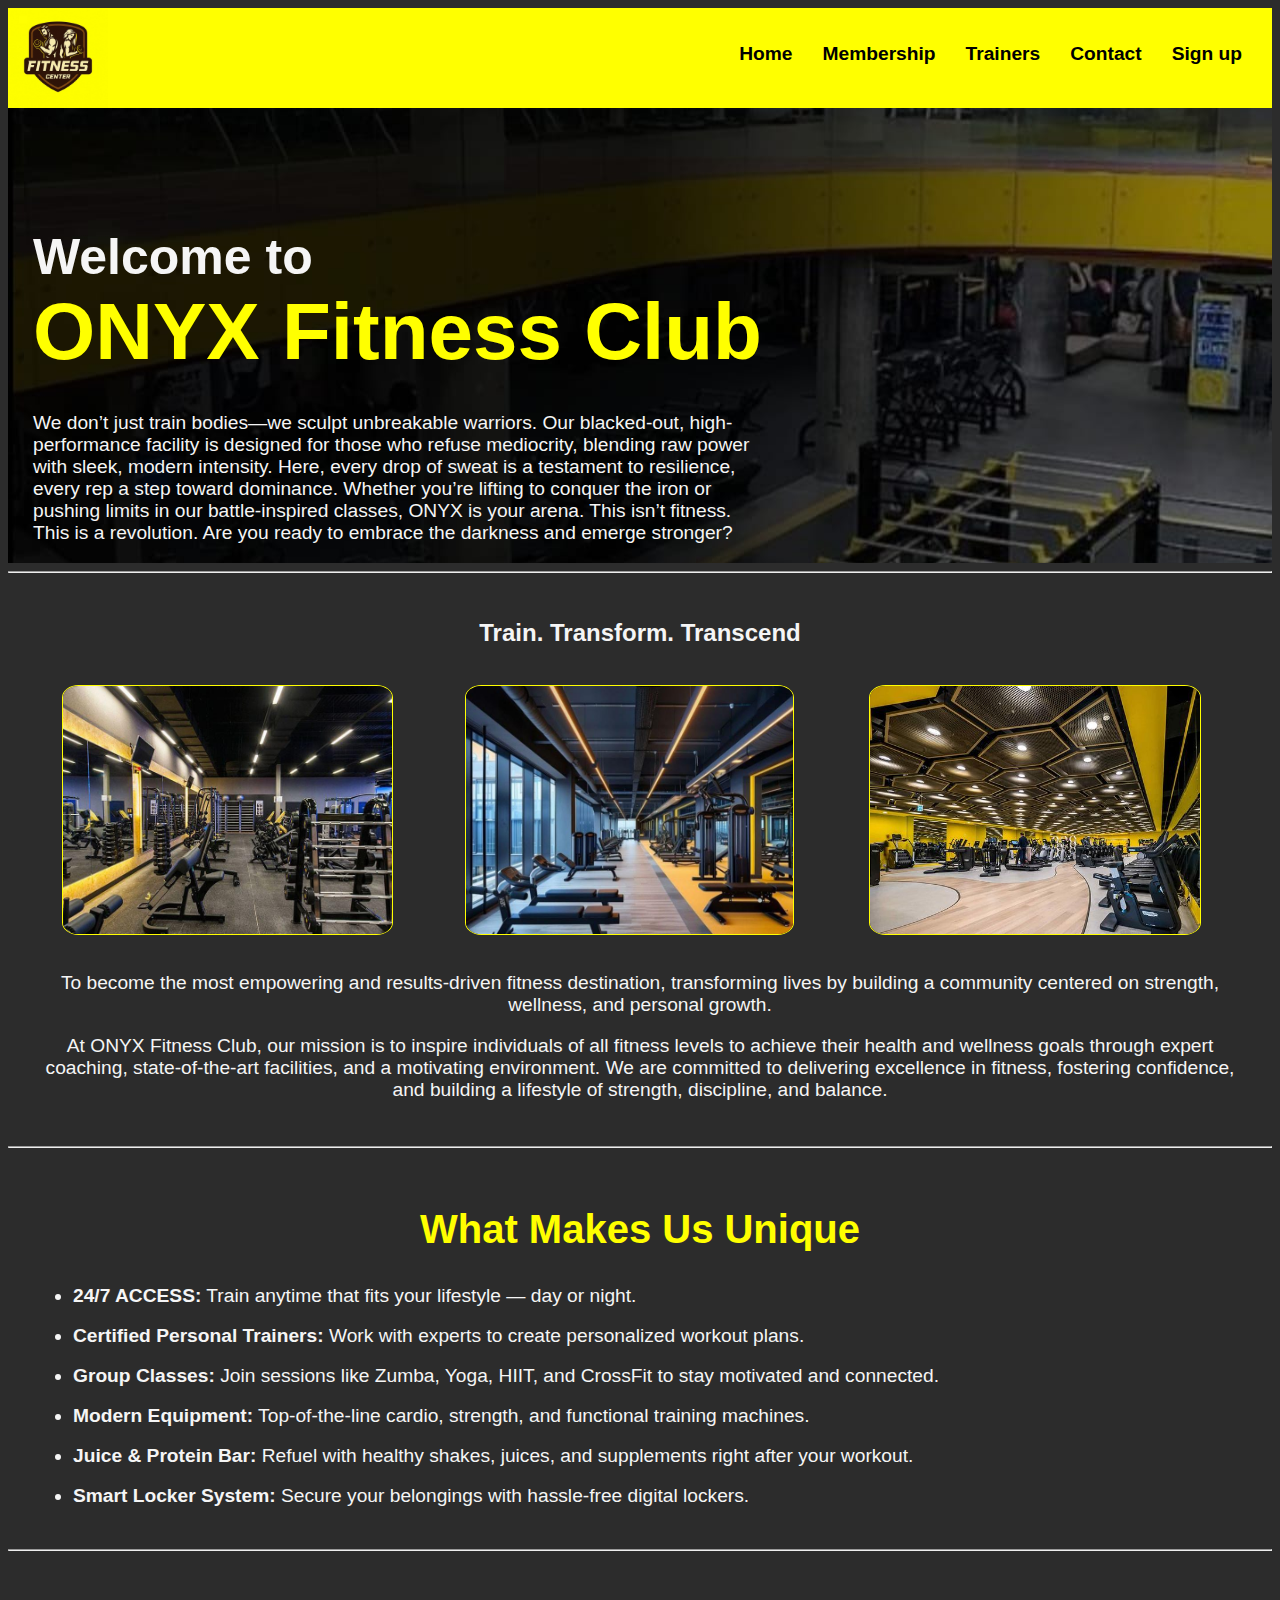
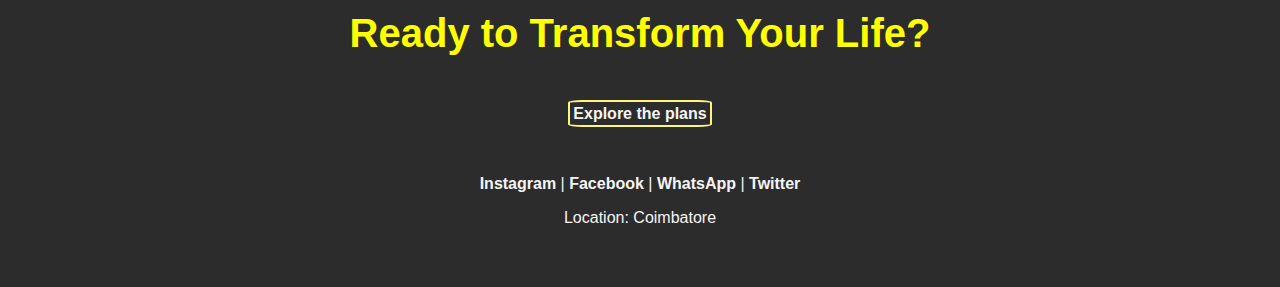
<file: index.html>
<!DOCTYPE html>
<html lang="en">
<head>
    <meta charset="UTF-8">
    <meta name="viewport" content="width=device-width, initial-scale=1.0">
    <title>Document</title>
    <link rel="stylesheet" href="style.css">
</head>
<body>
    <nav>
    <div class="navbar">
        <div class="logo">
        <a href="form.html"><b>Sign up</b></a>
        <a href="#foot"><b>Contact</b></a>
        <a href="trainer.html"><b>Trainers</b></a>
        <a href="membership.html"><b>Membership</b></a>
        <a href="index.html"><b>Home</b></a>
        </div>
            <img src="logo.jpeg" height="100px">
        </div>
        <div class="links">
        </div>
        </div>
    </nav>
    <div class="main">
    <div class="main2">
    <h1 style="font-size: 50px">Welcome to <br><span style="font-size:80px; color: yellow;">ONYX Fitness Club</span></h1>
    <p class="p1">We don’t just train bodies—we sculpt unbreakable warriors. Our blacked-out, high-performance facility is designed for those who refuse mediocrity, blending raw power with sleek, modern intensity. Here, every drop of sweat is a testament to resilience, every rep a step toward dominance. Whether you’re lifting to conquer the iron or pushing limits in our battle-inspired classes, ONYX is your arena. This isn’t fitness. This is a revolution. Are you ready to embrace the darkness and emerge stronger?</p>
    </div>
    </div>
    <hr>
    <br>
    <h2 style="color:whitesmoke; text-align: center;">Train. Transform. Transcend</h2>
    <br>
    <div class="container">
        <div class="box"><img src="WhatsApp Image 2025-06-13 at 23.32.34.jpeg"></div>
        <div class="box"><img src="WhatsApp Image 2025-06-13 at 23.32.35 (1).jpeg"></div>
        <div class="box"><img src="WhatsApp Image 2025-06-13 at 23.32.35.jpeg"></div>
    </div>
    <br><p class="p2" style="text-align: center;">To become the most empowering and results-driven fitness destination, transforming lives by building a community centered on strength, wellness, and personal growth.</p>
    <p class="p2" style="text-align: center;">At ONYX Fitness Club, our mission is to inspire individuals of all fitness levels to achieve their health and wellness goals through expert coaching, state-of-the-art facilities, and a motivating environment. We are committed to delivering excellence in fitness, fostering confidence, and building a lifestyle of strength, discipline, and balance.</p>
    <br>
    <hr>
    <br>
    <h2 style="text-align: center; color: yellow; font-size: 40px;">What Makes Us Unique</h2>
    <ul>
        <li><b>24/7 ACCESS:</b> Train anytime that fits your lifestyle — day or night.</li><br>
        <li><b>Certified Personal Trainers:</b> Work with experts to create personalized workout plans.</li>
        <br><li><b>Group Classes:</b> Join sessions like Zumba, Yoga, HIIT, and CrossFit to stay motivated and connected.</li>
        <br><li><b>Modern Equipment:</b> Top-of-the-line cardio, strength, and functional training machines.</li>
        <br><li><b>Juice & Protein Bar: </b>Refuel with healthy shakes, juices, and supplements right after your workout.</li><br>
        <li><b>Smart Locker System:</b> Secure your belongings with hassle-free digital lockers.</li>
    </ul>
    <br>
    <hr>
    <br>
    <h2 style="text-align: center; color: yellow; font-size: 40px;">Ready to Transform Your Life?</h2>

    <div class="but">
    <p><b><a href="membership.html">Explore the plans</a></b></p>
    </div>
    <br>
    <br>
    <div class="foot" align="center" id="foot">
        <a href="https://www.instagram.com/"><b>Instagram</b></a> |
        <a href="https://www.facebook.com/"><b>Facebook</b></a> |
        <a href="https://www.whatsapp.com/"><b>WhatsApp</b></a> |
        <a href="https://twitter.com/"><b>Twitter</b></a>
        <br>
        <p>Location: Coimbatore</p>
    </div>
    <br>
    <br>
    <script>
      window.onload = function() {
        alert("Welcome to ONYX Fitness Club!");
        console.log("Home page loaded successfully.");
      };
    </script>

</body>
</html>
</file>
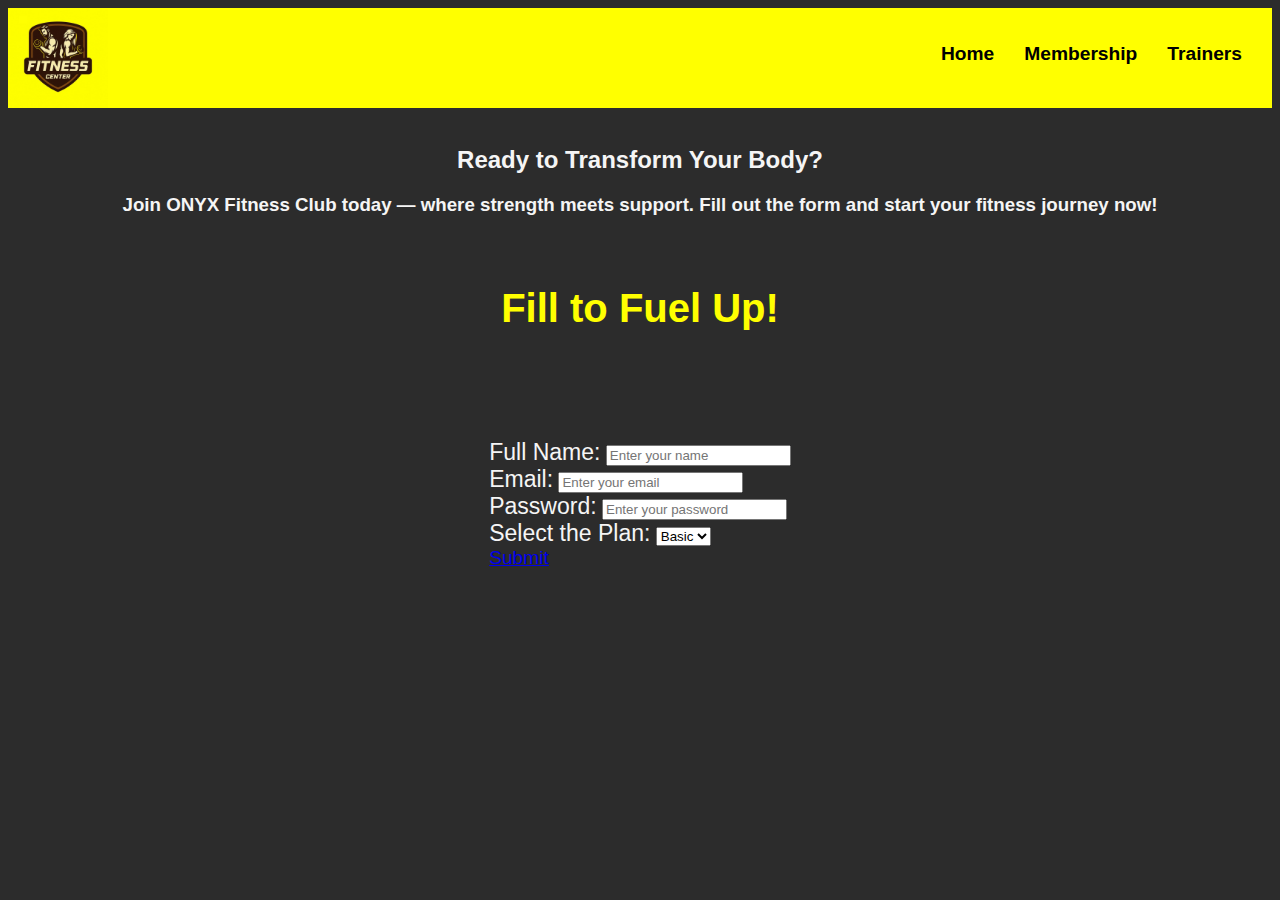
<file: form.html>
<!DOCTYPE html>
<html lang="en">
<head>
  <meta charset="UTF-8">
  <meta name="viewport" content="width=device-width, initial-scale=1.0">
  <title>Document</title>
  <link href="https://cdn.jsdelivr.net/npm/bootstrap@5.3.7/dist/css/bootstrap.min.css" rel="stylesheet" integrity="sha384-LN+7fdVzj6u52u30Kp6M/trliBMCMKTyK833zpbD+pXdCLuTusPj697FH4R/5mcr" crossorigin="anonymous"> 
  <style>
    .navbar {
      background-color: yellow;
      height: 100px;
    }

    .logo>a {
      float: right;
      margin-top: 35px;
      margin-right: 30px;
      color: black;
      font-size: larger;
      text-decoration: none;
    }

    body {
      background-color: rgb(44, 44, 44);
      font-family: 'Segoe UI', Tahoma, Geneva, Verdana, sans-serif;
    }

    label {
      color: whitesmoke;
      font-size: larger;
      font-family: 'Segoe UI', Tahoma, Geneva, Verdana, sans-serif;
    }

    .d {
      display: flex;
      height: 100px;
      align-items: center;
      justify-content: center;
    }

    li {
      color: white;
    }

    .sub {
      color: whitesmoke;
      display: flex;
      justify-content: center;
    }

    .sub > p > a {
      color: whitesmoke;
      text-decoration: none;
      border: 1px solid white;
      padding: 5px;
    }

    form {
      font-size: larger;
    }
  </style>
</head>
<body>
  <nav>
    <div class="navbar">
      <div class="logo">
        <a href="trainer.html"><b>Trainers</b></a>
        <a href="membership.html"><b>Membership</b></a>
        <a href="index.html"><b>Home</b></a>
      </div class=image">
      <img src="logo.jpeg" alt="Logo" height="100px">
    </div>
  </nav>

  <br>
  <h2 style="color:whitesmoke; text-align: center;">Ready to Transform Your Body?</h2>
  <h3 style="color:whitesmoke; text-align: center;">
    Join ONYX Fitness Club today — where strength meets support.
    Fill out the form and start your fitness journey now!
  </h3>
  <br>
  <h2 style="text-align: center; color: yellow; font-size: 40px;">Fill to Fuel Up!</h2>
  <br><br><br><br><br>

  <div class="d">
    <div class="container mt-5">
      <form>
        <div class="mb-3">
          <label for="name" class="form-label">Full Name:</label>
          <input type="text" class="form-control" id="name" placeholder="Enter your name">
        </div>

        <div class="mb-3">
          <label for="email" class="form-label">Email:</label>
          <input type="email" class="form-control" id="email" placeholder="Enter your email">
        </div>

        <div class="mb-3">
          <label for="password" class="form-label">Password:</label>
          <input type="password" class="form-control" id="password" placeholder="Enter your password">
        </div>

        <div class="mb-4">
          <label for="membership" class="form-label">Select the Plan:</label>
          <select class="form-select" id="membership" name="membership">
            <option value="basic">Basic</option>
            <option value="premium">Pro</option>
            <option value="vip">Elite</option>
          </select>
        </div>

        <div class="text-center">
          <a href="trainer.html" class="btn btn-primary" onclick="showSuccess()">Submit</a>
        </div>
      </form>
    </div>
  </div>
  <br><br>
  <br>
  <script>
    function showSuccess() {
      alert("Successfully Registered!\nTime to know more about our trainers.");

    }
  </script>
</body>
</html>
</file>
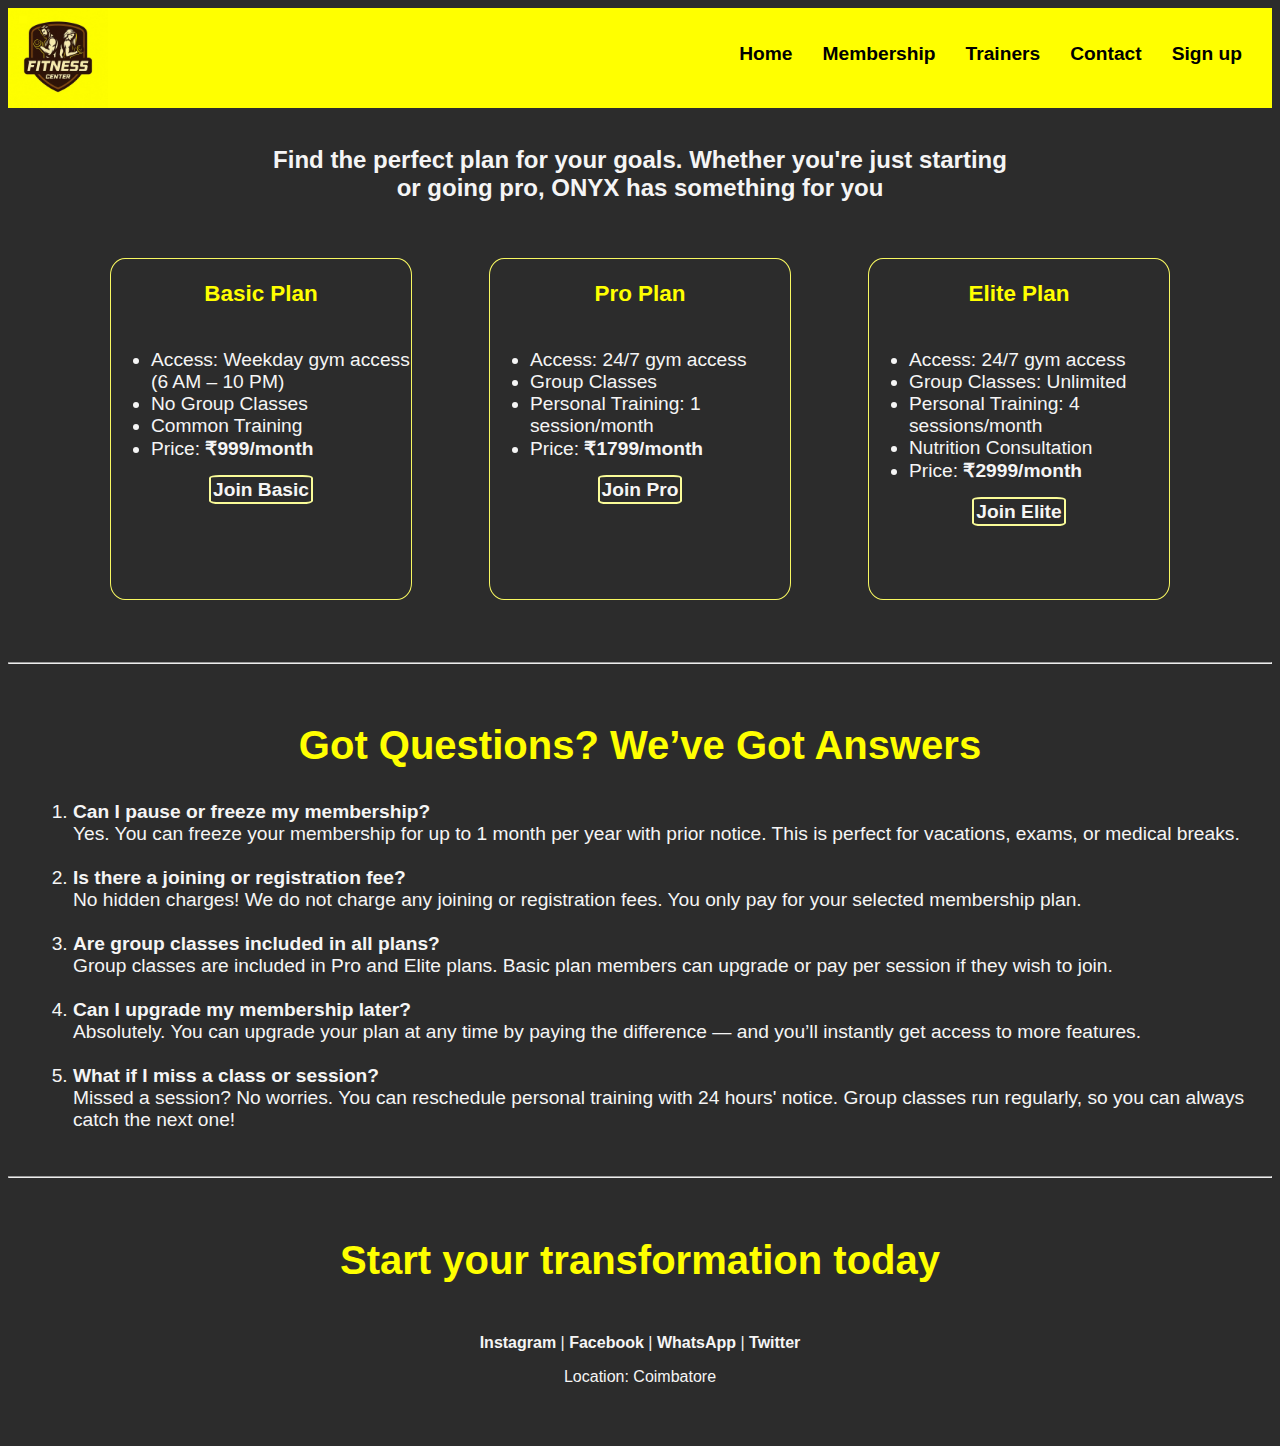
<file: membership.html>
<!DOCTYPE html>
<html lang="en">
<head>
    <meta charset="UTF-8">
    <meta name="viewport" content="width=device-width, initial-scale=1.0">
    <title>Document</title>
    <style>
        body{
            background-color: rgb(44, 44, 44);
            font-family: 'Segoe UI', Tahoma, Geneva, Verdana, sans-serif;
        }
        h2{
            margin-left: 20%;
            margin-right: 20%;
        }
        .m{
            color: whitesmoke;
        }
        .d1{
            font-size: larger;
            color: yellow;
            margin-right: 25px;
            margin-left: 25px;
            display: flex;
            justify-content: space-evenly;
            margin-left: 25px;
            margin-right: 25px;
        }
        .foot>a{
            margin-top: 35px;
            text-decoration: none;
            color: whitesmoke;
         }
         .foot{
            color: whitesmoke;
        }
        .box{
            border: 1px solid rgb(248, 248, 97);
            display: flex;
            border-radius: 5%;
            width: 300px;
            height: 340px;
            flex-wrap: wrap;
            flex-direction: column;
            align-items: center;
        }
        ol{
            color: whitesmoke;
            font-size: larger;
            margin-left: 25px;
            margin-right: 25px;
        }
        .navbar{
        background-color: yellow;
        height: 100px;
        }
        .logo>a{
            float: right;
            margin-top: 35px;
            margin-right: 30px;
            color: black;
            font-size: larger;
            text-decoration: none;
        }
        .sub{
            color: whitesmoke;
            display: flex;
            justify-content: center;
            align-items: center;
            margin-right: 40px;
        }
        .sub>p>a{
            color: whitesmoke;
            text-decoration: none;
            border: 2px solid rgb(250, 252, 152);
            padding: 2px;
            border-radius: 10%;
        }
    </style>
</head>
<body>
    <nav>
    <div class="navbar">
        <div class="logo">
        <a href="form.html"><b>Sign up</b></a>
        <a href="#foot"><b>Contact</b></a>
        <a href="trainer.html"><b>Trainers</b></a>
        <a href="membership.html"><b>Membership</b></a>
        <a href="index.html"><b>Home</b></a>
        </div class=image">
            <img src="logo.jpeg" alt="Logo" height="100px">
        </div>
        </div>
    </nav>
    <br>
    <h2 style="color:whitesmoke; text-align: center;">Find the perfect plan for your goals. Whether you're just starting or going pro, ONYX has something for you</h2>
    <br><br>
    <div class="d1">
        <div class="box">
        <h3 style="text-align: center;">Basic Plan</h3>
        <ul class="m">
            <li>Access: Weekday gym access (6 AM – 10 PM)</li>
            <li>No Group Classes</li>
            <li>Common Training</li>
            <li>Price: <b>₹999/month</b></li>
            <div class="sub"><p><a href="form.html"><b>Join Basic</b></a></p></div>
        </ul></div>
        <div class="box"><h3 style="text-align: center;">Pro Plan</h3>
        <ul class="m">
            <li>Access: 24/7 gym access</li>
            <li>Group Classes</li>
            <li>Personal Training: 1 session/month</li>
            <li>Price: <b>₹1799/month</b></li>
            <div class="sub"><p><a href="form.html"><b>Join Pro</b></a></p></div>
        </ul></div>
        <div class="box"><h3 style="text-align: center;">Elite Plan</h3>
        <ul class="m">
            <li>Access: 24/7 gym access</li>
            <li>Group Classes: Unlimited</li>
            <li>Personal Training: 4 sessions/month</li>
            <li>Nutrition Consultation</li>
            <li>Price: <b>₹2999/month</b></li>
            <div class="sub"><p><a href="form.html"><b>Join Elite</b></a></p></div>
        </ul></div>
    </div>
    <br><br>
    <br>
    <hr>
    <br>
    <h2 style="text-align: center; color: yellow; font-size: 40px;">Got Questions? We’ve Got Answers</h2>
    <ol>
        <li><b>Can I pause or freeze my membership?</b><br>Yes. You can freeze your membership for up to 1 month per year with prior notice. This is perfect for vacations, exams, or medical breaks.</li><br>
        <li><b>Is there a joining or registration fee?</b><br>No hidden charges! We do not charge any joining or registration fees. You only pay for your selected membership plan.</li><br>
        <li><b> Are group classes included in all plans?</b><br>Group classes are included in Pro and Elite plans. Basic plan members can upgrade or pay per session if they wish to join.</li><br>
        <li><b>Can I upgrade my membership later?</b><br>Absolutely. You can upgrade your plan at any time by paying the difference — and you’ll instantly get access to more features.</li><br>
        <li><b>What if I miss a class or session?</b><br>Missed a session? No worries. You can reschedule personal training with 24 hours' notice. Group classes run regularly, so you can always catch the next one!</li>
    </ol>
    <br>
    <hr>
    <br>
    <h2 style="text-align: center; color: yellow; font-size: 40px;">Start your transformation today</h2>
    <br>
    <div class="foot" align="center" id="foot">
        <a href="https://www.instagram.com/"><b>Instagram</b></a> |
        <a href="https://www.facebook.com/"><b>Facebook</b></a> |
        <a href="https://www.whatsapp.com/"><b>WhatsApp</b></a> |
        <a href="https://twitter.com/"><b>Twitter</b></a>
        <br>
        <p>Location: Coimbatore</p>
        </div>
    <br>
    <br>
</body>
</html>
</file>
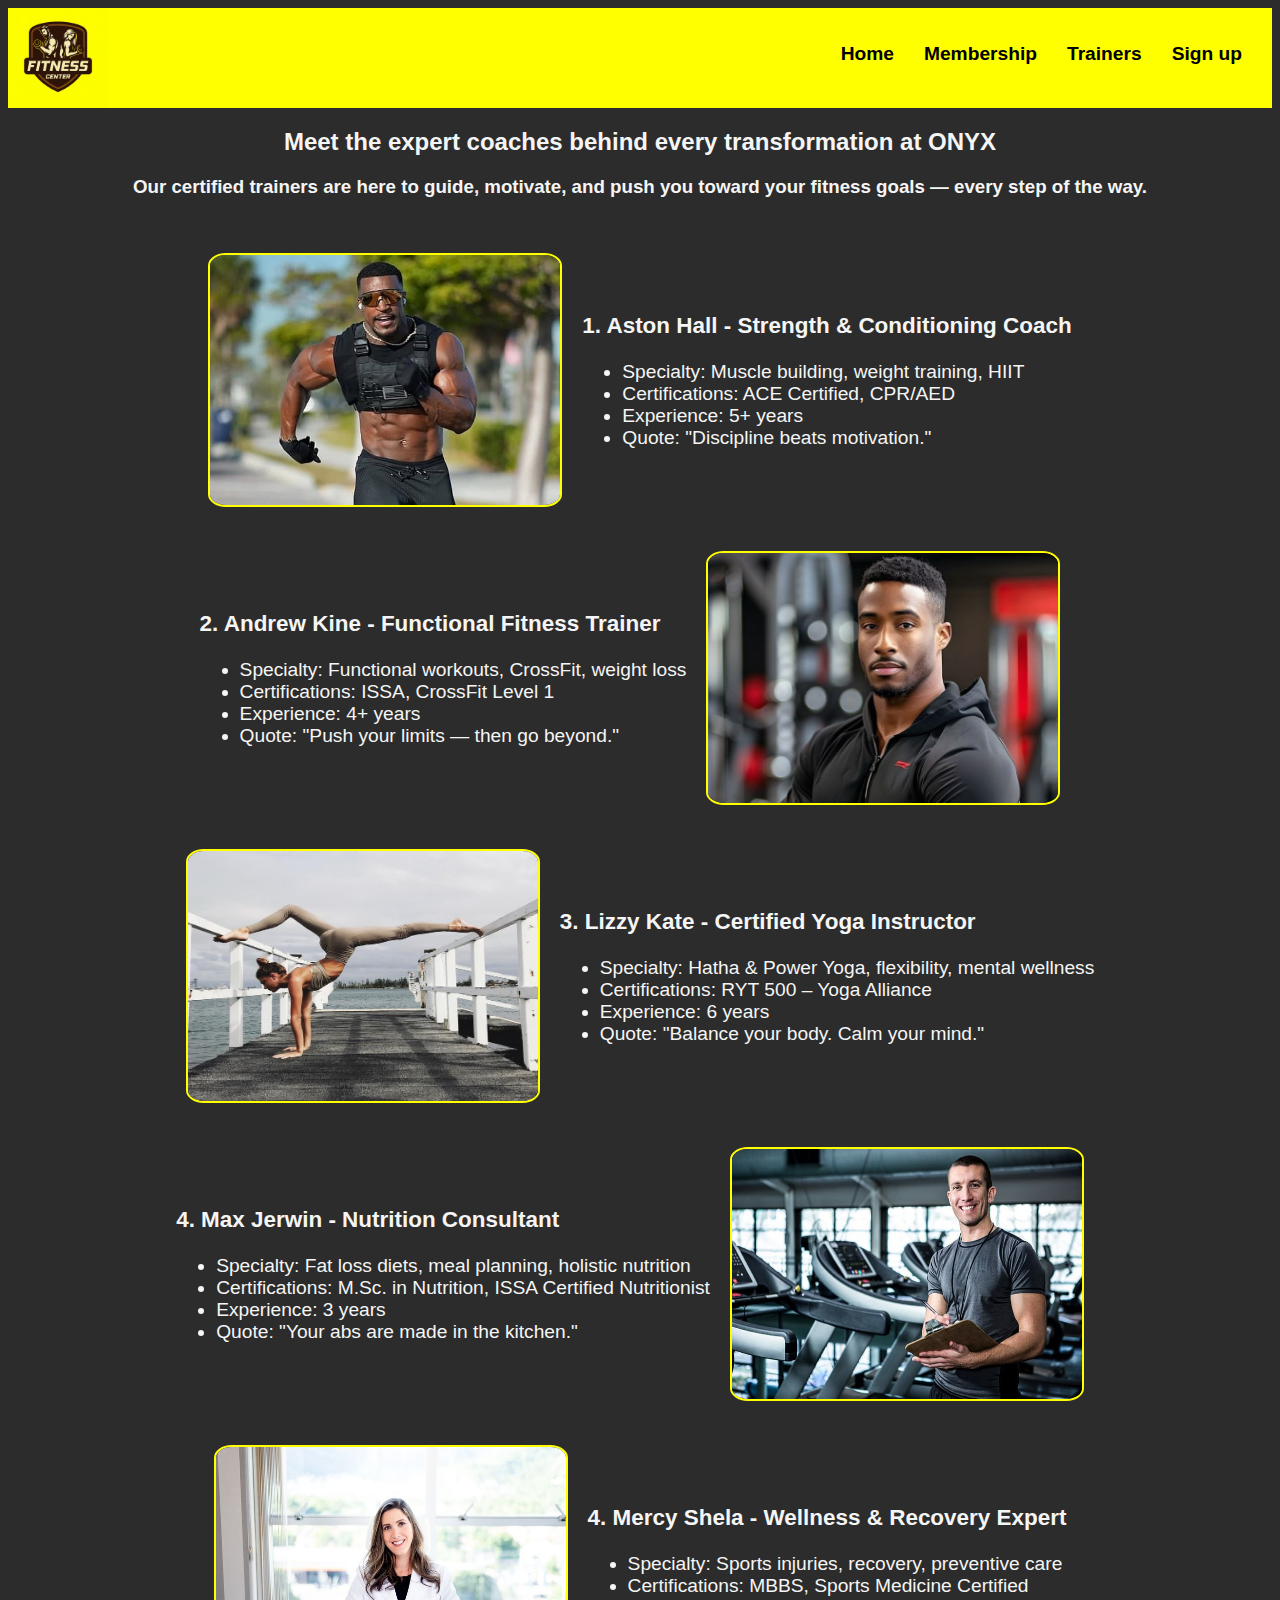
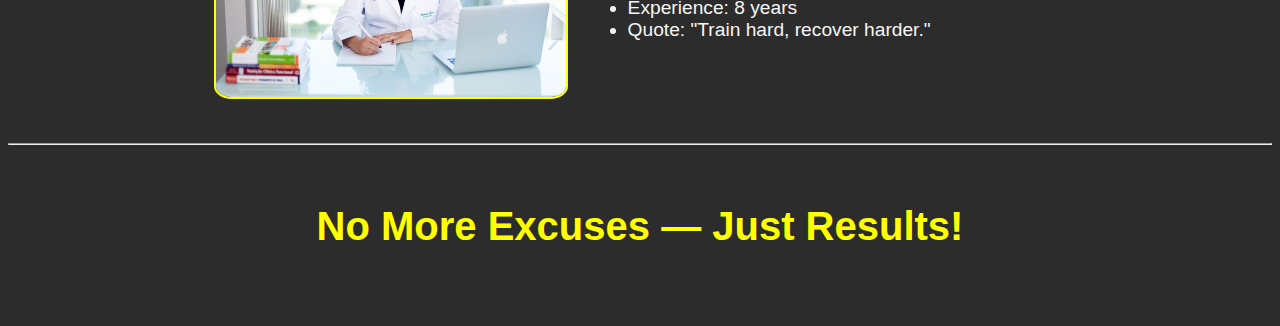
<file: trainer.html>
<!DOCTYPE html>
<html lang="en">
<head>
    <meta charset="UTF-8">
    <meta name="viewport" content="width=device-width, initial-scale=1.0">
    <title>Document</title>
    <style>
        body{
            background-color: rgb(44, 44, 44);
            font-family: 'Segoe UI', Tahoma, Geneva, Verdana, sans-serif;
        }
        .container{
            margin-left: 25px;
            margin-right: 25px;
            display: flex;
            flex-direction: column;
            color: whitesmoke;
            align-items: center;
            justify-content: center;
            font-size: larger;
        }
        .box{
            display: flex;
            flex-wrap: wrap;
            flex-direction: row;
            align-items: center;
            justify-content: center;
            gap: 20px;
        }
        .box>img{
            height: 250px;
            width: 350px;
            border-radius: 5%;
            border-color: yellow;
            border: 2px solid yellow;
        }
        .navbar{
        background-color: yellow;
        height: 100px;
        }
        a{
            float: right;
            margin-top: 35px;
            margin-right: 30px;
            color: black;
            font-size: larger;
            text-decoration: none;
        }
    </style>
</head>
<body>
    <nav>
    <div class="navbar">
        <div class="logo">
        <a href="form.html"><b>Sign up</b></a>
        <a href="trainer.html"><b>Trainers</b></a>
        <a href="membership.html"><b>Membership</b></a>
        <a href="index.html"><b>Home</b></a>
        </div class=image">
            <img src="logo.jpeg" alt="Logo" height="100px">
        </div>
        </div>
    </nav>
    <h2 style="color:whitesmoke; text-align: center;">Meet the expert coaches behind every transformation at ONYX</h2>
    <h3 style="color:whitesmoke; text-align: center;">Our certified trainers are here to guide, motivate, and push you toward your fitness goals — every step of the way.</h3>
    <br><br>
    <div class="container">
        <div class="box">
            <img src="trainer4.jpeg"><div>
            <h3>1. Aston Hall - Strength & Conditioning Coach</h3>
            <ul>
                <li>Specialty: Muscle building, weight training, HIIT</li>
                <li>Certifications: ACE Certified, CPR/AED</li>
                <li>Experience: 5+ years</li>
                <li>Quote: "Discipline beats motivation."</li>
            </ul></div>
        </div><br><br>
        <div class="box"><div>
            <h3>2. Andrew Kine - Functional Fitness Trainer</h3>
            <ul>
                <li>Specialty: Functional workouts, CrossFit, weight loss</li>
                <li>Certifications: ISSA, CrossFit Level 1</li>
                <li>Experience: 4+ years</li>
                <li>Quote: "Push your limits — then go beyond."</li>
            </ul></div>
            <img src="trainer1.jpeg"><div></div>
        </div><br><br>
        <div class="box">
            <img src="trainer3.jpeg"><div>
            <h3>3. Lizzy Kate - Certified Yoga Instructor</h3>
            <ul>
                <li>Specialty: Hatha & Power Yoga, flexibility, mental wellness</li>
                <li>Certifications: RYT 500 – Yoga Alliance</li>
                <li>Experience: 6 years</li>
                <li>Quote: "Balance your body. Calm your mind."</li>
            </ul></div>
        </div><br><br>
        <div class="box"><div>
            <h3>4. Max Jerwin - Nutrition Consultant</h3>
            <ul>
                <li>Specialty: Fat loss diets, meal planning, holistic nutrition</li>
                <li>Certifications: M.Sc. in Nutrition, ISSA Certified Nutritionist</li>
                <li>Experience: 3 years</li>
                <li>Quote: "Your abs are made in the kitchen."</li>
            </ul></div>
            <img src="trainer2.jpeg"><div></div>
        </div><br><br>
        <div class="box">
            <img src="doc.jpeg"><div>
            <h3>4. Mercy Shela - Wellness & Recovery Expert</h3>
            <ul>
                <li>Specialty: Sports injuries, recovery, preventive care</li>
                <li>Certifications: MBBS, Sports Medicine Certified</li>
                <li>Experience: 8 years</li>
                <li>Quote: "Train hard, recover harder."</li>
            </ul></div>
        </div>
    </div>
    <br>
    <br>
    <hr>
    <br>
    <h2 style="text-align: center; color: yellow; font-size: 40px;">No More Excuses — Just Results!</h2>
    <br><br>
</body>
</html>
</file>
<file: style.css>
body{
    background-color: rgb(44, 44, 44);
    font-family: 'Segoe UI', Tahoma, Geneva, Verdana, sans-serif;
}

.head{
    position: sticky;
}
.main{
    background-image: url(g3.jpeg);
}
h1{
    color: whitesmoke;
    margin-top: 120px;
     margin-left: 25px;
     margin-right: 25px;
}
.p1{
    color: whitesmoke;
    font-size: larger;
    margin-right: 40%;
    margin-left: 25px;
}
.b1{
    background-color: rgb(44, 44, 44);;
    color: whitesmoke;
    gap: 10px;
    margin-left: 30%;
    font-family: 'Segoe UI', Tahoma, Geneva, Verdana, sans-serif;
    font-size: larger
}
.p2{
    color: whitesmoke;
    font-size: larger;
    margin-right: 25px;
    margin-left: 25px;
}
li{
    color: whitesmoke;
    font-size: larger;
    margin-right: 25px;
    margin-left: 25px;
}
.b2{
    background-color: rgb(44, 44, 44);;
    color: whitesmoke;
    font-family: 'Segoe UI', Tahoma, Geneva, Verdana, sans-serif;
    font-size: larger;
}
.navi{
    color: white;
}
.container{
    display: flex;
    align-items: center;
    justify-content: space-evenly;
}
.box{
    height: 250px;
    width: 350px;
    display: flex;
    flex-direction: rows
}
.box>img{
    border: 1px solid yellow;
    border-radius: 5%;
}
.navbar{
    background-color: yellow;
    height: 100px;
}
.logo>a{
    float: right;
    margin-top: 35px;
    margin-right: 30px;
    color: black;
    font-size: larger;
    text-decoration: none;
}
.main{
    display: flex;
    align-items: center;
    flex-direction: row;
    flex-wrap: nowrap;
    justify-content: center;
}
.main2>img{
    height: 500px;
    width: 500px;
    margin-top: 100px;
}
.but{
    display: flex;
    justify-content: center;
    align-items: center;
    padding: 0%;
}
.but>p>b>a{
    color: whitesmoke;
    text-decoration: none;
    border: 2px solid rgb(253, 245, 125);
    padding: 3px;
    border-radius: 10%
}
.foot>a{
    margin-top: 35px;
    text-decoration: none;
    color: whitesmoke;
}
.foot{
    color: whitesmoke;
}
</file>
